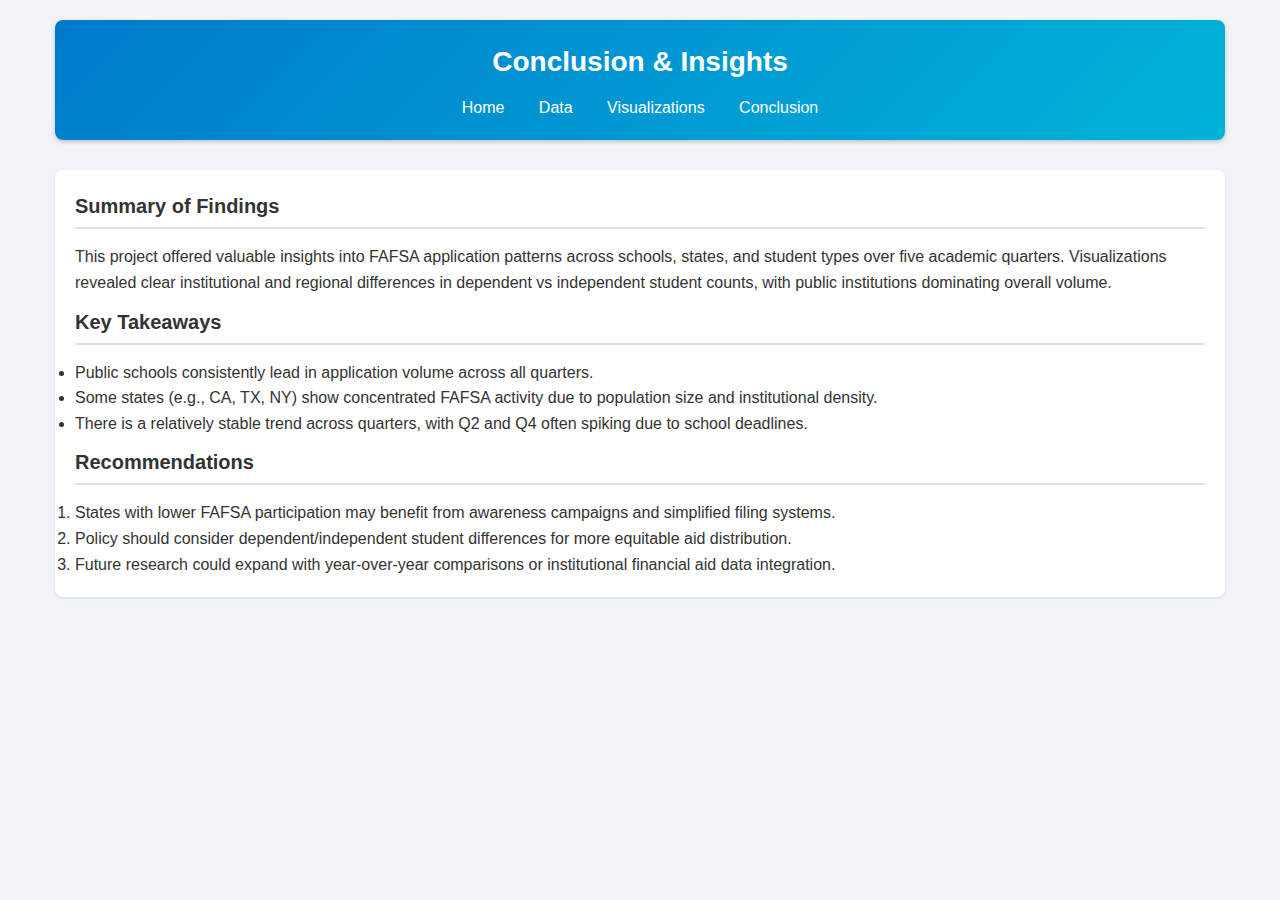
<file: conclusion.html>
<!DOCTYPE html>
<html lang="en">
<head>
  <meta charset="UTF-8">
  <title>Conclusion</title>
  <link rel="stylesheet" href="style.css">
</head>
<body>
  <header>
    <h1>Conclusion & Insights</h1>
    <nav>
      <a href="index.html">Home</a>
      <a href="data_information.html">Data</a>
      <a href="visualization.html">Visualizations</a>
      <a href="conclusion.html">Conclusion</a>
    </nav>
  </header>

  <main>
    <section>
      <h2>Summary of Findings</h2>
      <p>This project offered valuable insights into FAFSA application patterns across schools, states, and student types over five academic quarters. Visualizations revealed clear institutional and regional differences in dependent vs independent student counts, with public institutions dominating overall volume.</p>

      <h2>Key Takeaways</h2>
      <ul>
        <li>Public schools consistently lead in application volume across all quarters.</li>
        <li>Some states (e.g., CA, TX, NY) show concentrated FAFSA activity due to population size and institutional density.</li>
        <li>There is a relatively stable trend across quarters, with Q2 and Q4 often spiking due to school deadlines.</li>
      </ul>

      <h2>Recommendations</h2>
      <ol>
        <li>States with lower FAFSA participation may benefit from awareness campaigns and simplified filing systems.</li>
        <li>Policy should consider dependent/independent student differences for more equitable aid distribution.</li>
        <li>Future research could expand with year-over-year comparisons or institutional financial aid data integration.</li>
      </ol>
    </section>
  </main>
</body>
</html>
</file>
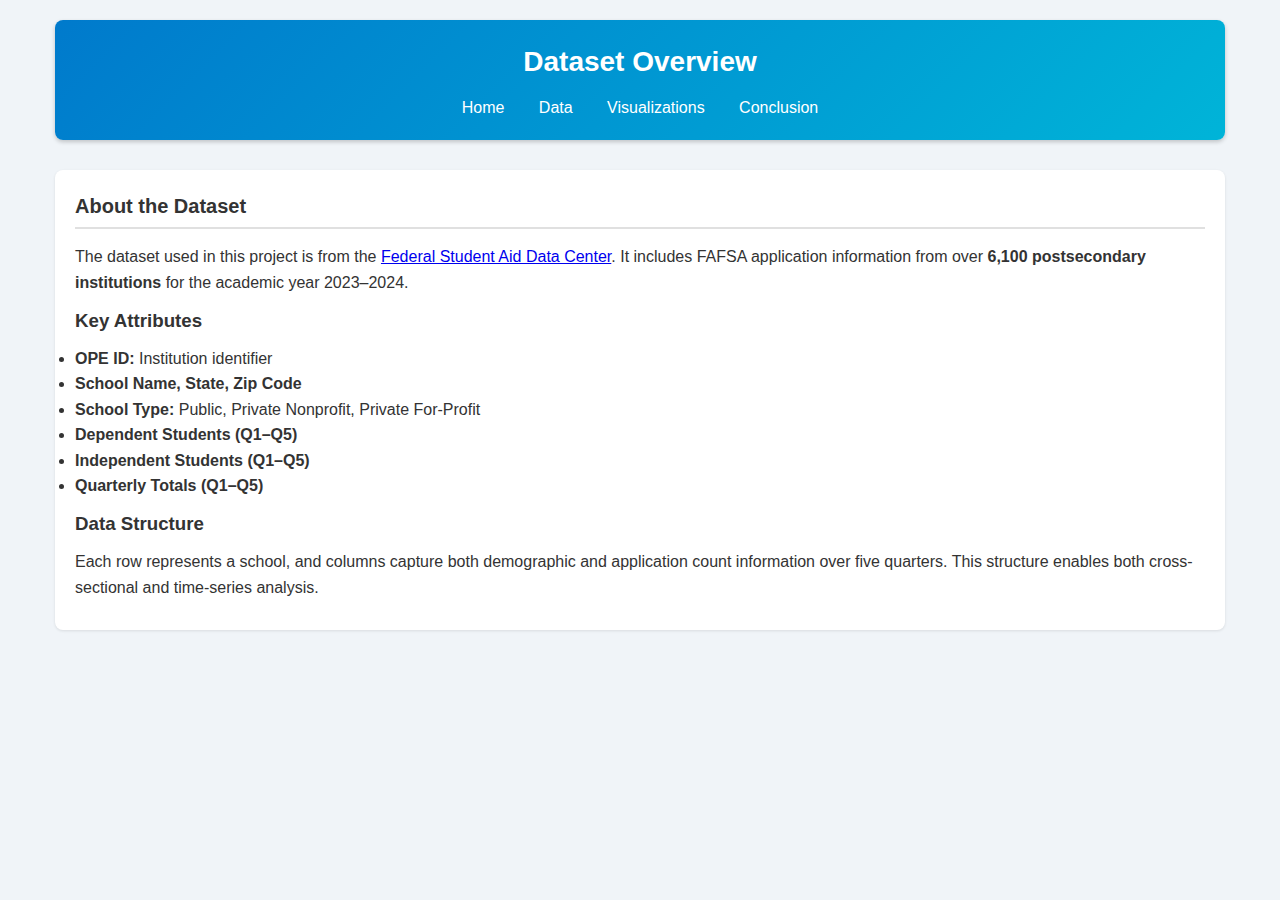
<file: Data Information.html>
<!DOCTYPE html>
<html lang="en">
<head>
  <meta charset="UTF-8">
  <title>Data Information</title>
  <link rel="stylesheet" href="style.css">
</head>
<body>
  <header>
    <h1>Dataset Overview</h1>
    <nav>
      <a href="index.html">Home</a>
      <a href="data_information.html">Data</a>
      <a href="visualization.html">Visualizations</a>
      <a href="conclusion.html">Conclusion</a>
    </nav>
  </header>

  <main>
    <section>
      <h2>About the Dataset</h2>
      <p>The dataset used in this project is from the <a href="https://studentaid.gov/data-center" target="_blank">Federal Student Aid Data Center</a>. It includes FAFSA application information from over <strong>6,100 postsecondary institutions</strong> for the academic year 2023–2024.</p>

      <h3>Key Attributes</h3>
      <ul>
        <li><strong>OPE ID:</strong> Institution identifier</li>
        <li><strong>School Name, State, Zip Code</strong></li>
        <li><strong>School Type:</strong> Public, Private Nonprofit, Private For-Profit</li>
        <li><strong>Dependent Students (Q1–Q5)</strong></li>
        <li><strong>Independent Students (Q1–Q5)</strong></li>
        <li><strong>Quarterly Totals (Q1–Q5)</strong></li>
      </ul>

      <h3>Data Structure</h3>
      <p>Each row represents a school, and columns capture both demographic and application count information over five quarters. This structure enables both cross-sectional and time-series analysis.</p>
    </section>
  </main>
</body>
</html>
</file>
<file: style.css>
* {
   margin: 0;
   padding: 0;
   box-sizing: border-box;
 }
 
 body {
   font-family: 'Segoe UI', Tahoma, Geneva, Verdana, sans-serif;
   background: #f0f4f8;
   color: #333;
   line-height: 1.6;
   max-width: 1200px;
   margin: 20px auto;
   padding: 0 15px;
 }
 
 header {
   background: linear-gradient(135deg, #007acc, #00b4d8);
   color: #fff;
   padding: 20px;
   text-align: center;
   box-shadow: 0 2px 4px rgba(0,0,0,0.2);
   margin-bottom: 30px;
   border-radius: 8px;
 }
 
 header h1 {
   margin-bottom: 10px;
   font-size: 28px;
 }
 
 nav a {
   margin: 0 15px;
   color: #fff;
   text-decoration: none;
   font-weight: 500;
   transition: color 0.3s ease;
 }
 
 nav a:hover {
   color: #ffd700;
 }
 
 main section, .viz-container {
   background: #fff;
   padding: 20px;
   border-radius: 8px;
   box-shadow: 0 1px 3px rgba(0,0,0,0.1);
   margin-bottom: 40px;
 }
 
 main section h2, .viz-container h3 {
   margin-bottom: 15px;
   border-bottom: 2px solid #e0e0e0;
   padding-bottom: 5px;
   font-size: 20px;
 }
 
 ul, p {
   margin-top: 10px;
   margin-bottom: 10px;
 }
 
 #quarterTabs {
   text-align: center;
   margin-bottom: 20px;
 }
 
 #quarterTabs .tab-button {
   padding: 8px 16px;
   margin: 0 5px;
   border: none;
   background: #007acc;
   color: #fff;
   cursor: pointer;
   border-radius: 4px;
   font-size: 14px;
   transition: background 0.3s;
 }
 
 #quarterTabs .tab-button:hover,
 #quarterTabs .tab-button.active {
   background: #005fa3;
 }
 
 .chart-svg {
   background-color: #ffffff;
   border: 1px solid #ccc;
   border-radius: 4px;
   margin-top: 10px;
 }
 
 .tooltip {
   position: absolute;
   padding: 6px 10px;
   background: rgba(0, 0, 0, 0.8);
   color: #fff;
   border-radius: 4px;
   pointer-events: none;
   font-size: 12px;
   opacity: 0;
   transition: opacity 0.2s;
 }
 
 .legend {
   font-size: 12px;
   fill: #333;
</file>
